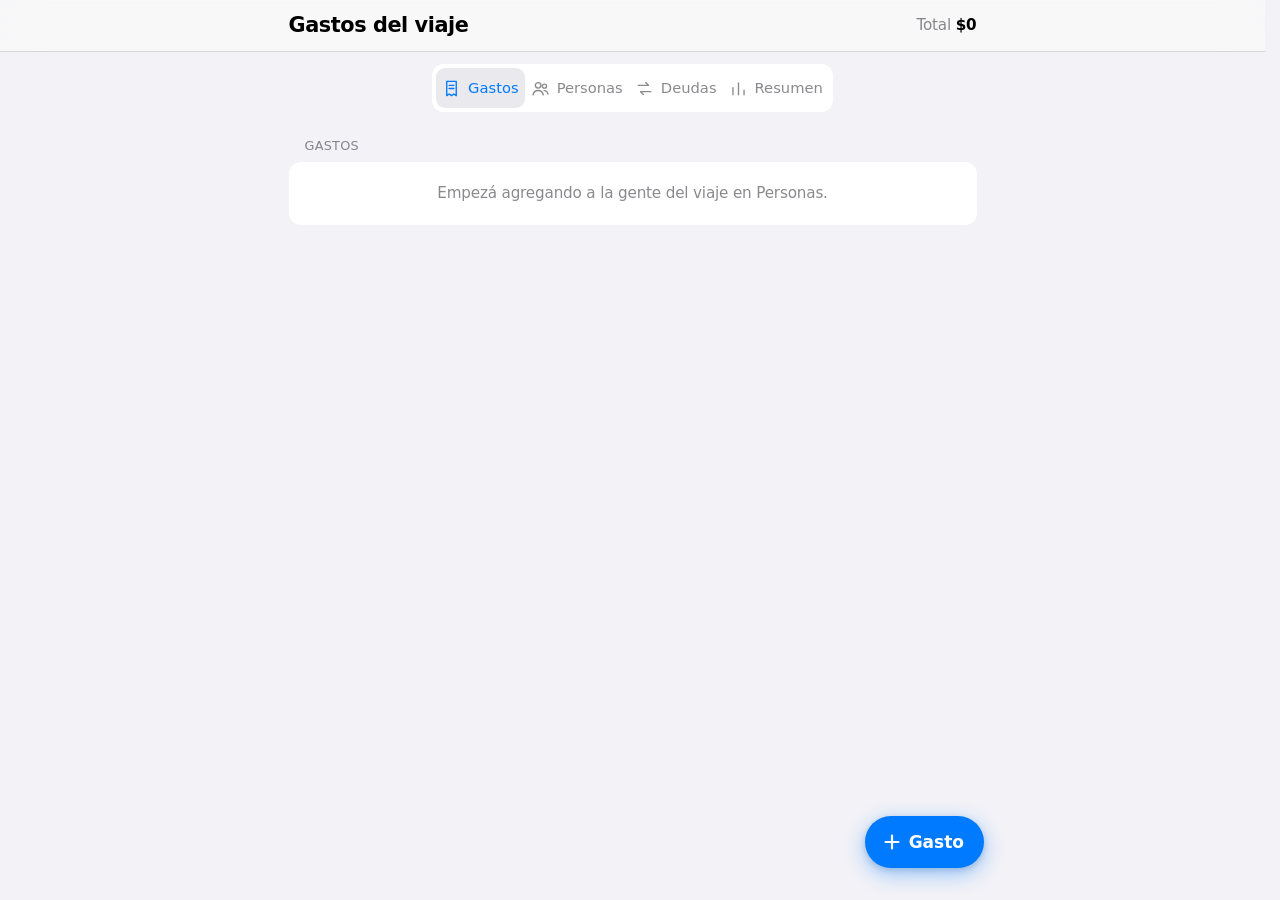
<file: index.html>
<!DOCTYPE html>
<html lang="es">
<head>
  <meta charset="UTF-8">
  <meta name="viewport" content="width=device-width, initial-scale=1">
  <meta name="theme-color" content="#f2f2f7" media="(prefers-color-scheme: light)">
  <meta name="theme-color" content="#000000" media="(prefers-color-scheme: dark)">
  <meta name="color-scheme" content="light dark">
  <meta name="apple-mobile-web-app-capable" content="yes">
  <meta name="mobile-web-app-capable" content="yes">
  <meta name="apple-mobile-web-app-status-bar-style" content="default">
  <meta name="apple-mobile-web-app-title" content="Gastos">
  <meta name="description" content="Dividí los gastos del viaje en grupo y mirá quién le paga a quién.">
  <title>Gastos del viaje</title>
  <link rel="manifest" href="manifest.webmanifest">
  <link rel="icon" type="image/png" sizes="192x192" href="icons/icon-192.png">
  <link rel="apple-touch-icon" href="icons/apple-touch-icon.png">
  <link rel="stylesheet" href="styles.css?v=11">
</head>
<body>
  <header class="top" id="top">
    <div class="top-inner">
      <h1>Gastos del viaje</h1>
      <div class="total-pill"><span>Total</span> <strong id="total-viaje">$0</strong></div>
    </div>
  </header>

  <div id="aviso-error" class="aviso" hidden>No se pudo cargar la lógica de la app (<code>app.js</code>). Recargá la página.</div>

  <main>
    <!-- GASTOS -->
    <section id="tab-gastos" class="tab activa" aria-labelledby="nav-gastos">
      <h2 class="seccion">Gastos</h2>
      <ul id="lista-gastos" class="grupo lista"></ul>
      <button type="button" id="btn-nuevo-gasto" class="fab" aria-label="Agregar gasto">
        <svg viewBox="0 0 24 24" aria-hidden="true"><path d="M12 5v14M5 12h14"/></svg><span>Gasto</span>
      </button>
    </section>

    <!-- PERSONAS -->
    <section id="tab-personas" class="tab" aria-labelledby="nav-personas">
      <h2 class="seccion" id="form-persona-titulo">Agregar persona</h2>
      <form id="form-persona" class="grupo form-inline" autocomplete="off" novalidate>
        <input id="p-nombre" type="text" placeholder="Nombre, ej: Juli" maxlength="30" aria-label="Nombre" enterkeyhint="done">
        <button type="submit" class="btn-texto fuerte" id="p-submit">Agregar</button>
      </form>
      <button type="button" class="btn-texto chico" id="p-cancelar" hidden>Cancelar edición</button>
      <p id="p-error" class="error" hidden></p>
      <h2 class="seccion">Personas del viaje</h2>
      <ul id="lista-personas" class="grupo lista"></ul>
    </section>

    <!-- DEUDAS -->
    <section id="tab-deudas" class="tab" aria-labelledby="nav-deudas">
      <h2 class="seccion">Quién le paga a quién</h2>
      <ul id="lista-deudas" class="grupo lista deudas"></ul>
      <div class="acciones">
        <a id="btn-whatsapp" class="btn whatsapp" target="_blank" rel="noopener">Compartir por WhatsApp</a>
        <button type="button" class="btn gris" id="btn-copiar">Copiar texto</button>
      </div>
      <div id="bloque-pagos" hidden>
        <h2 class="seccion">Ya pagado</h2>
        <ul id="lista-pagos" class="grupo lista"></ul>
      </div>
      <h2 class="seccion">Balance por persona</h2>
      <ul id="lista-balance" class="grupo lista"></ul>
    </section>

    <!-- RESUMEN -->
    <section id="tab-resumen" class="tab" aria-labelledby="nav-resumen">
      <h2 class="seccion">Por categoría</h2>
      <ul id="lista-categorias" class="grupo lista barras"></ul>
      <div id="bloque-respaldo" hidden>
        <h2 class="seccion">Respaldo del viaje</h2>
        <div class="grupo respaldo">
          <p class="nota">Guardá el viaje en un archivo para no perderlo o para pasárselo a tus amigos.</p>
          <div class="acciones">
            <button type="button" class="btn primario" id="btn-guardar-viaje">Guardar viaje</button>
            <button type="button" class="btn gris" id="btn-cargar-viaje">Cargar viaje</button>
          </div>
          <input type="file" id="input-archivo" accept=".json,application/json" hidden>
        </div>
      </div>
    </section>
  </main>

  <nav class="tabs" role="tablist">
    <button role="tab" id="nav-gastos" data-tab="gastos" class="activa" aria-selected="true">
      <svg viewBox="0 0 24 24" aria-hidden="true"><path d="M6 3h12v18l-3-2-3 2-3-2-3 2z"/><path d="M9 8h6M9 12h6"/></svg>Gastos</button>
    <button role="tab" id="nav-personas" data-tab="personas" aria-selected="false">
      <svg viewBox="0 0 24 24" aria-hidden="true"><circle cx="9" cy="8" r="3.5"/><path d="M2.5 20c.8-3.6 3.4-5.5 6.5-5.5s5.7 1.9 6.5 5.5"/><circle cx="17" cy="9" r="2.6"/><path d="M16.5 14.6c2.6.1 4.4 1.8 5 4.4"/></svg>Personas</button>
    <button role="tab" id="nav-deudas" data-tab="deudas" aria-selected="false">
      <svg viewBox="0 0 24 24" aria-hidden="true"><path d="M4 8h13l-3.5-3.5M20 16H7l3.5 3.5"/></svg>Deudas</button>
    <button role="tab" id="nav-resumen" data-tab="resumen" aria-selected="false">
      <svg viewBox="0 0 24 24" aria-hidden="true"><path d="M5 20V11M12 20V5M19 20v-6"/></svg>Resumen</button>
  </nav>

  <!-- Hoja (sheet) del gasto -->
  <div id="velo-hoja" class="velo" hidden></div>
  <div id="hoja-gasto" class="hoja" role="dialog" aria-modal="true" aria-labelledby="form-gasto-titulo" hidden>
    <form id="form-gasto" autocomplete="off" novalidate>
      <div class="hoja-barra">
        <button type="button" class="btn-texto" id="g-cancelar">Cancelar</button>
        <h2 id="form-gasto-titulo">Nuevo gasto</h2>
        <button type="submit" class="btn-texto fuerte" id="g-submit">Agregar</button>
      </div>
      <div class="hoja-cuerpo">
        <div class="grupo campos">
          <label class="campo"><span>Descripción</span>
            <input id="g-descripcion" type="text" placeholder="Ej: Asado del sábado" maxlength="60" enterkeyhint="next">
          </label>
          <label class="campo"><span>Monto</span>
            <input id="g-monto" type="text" inputmode="numeric" placeholder="$ 30.000" maxlength="15" enterkeyhint="done">
          </label>
          <label class="campo"><span>Categoría</span>
            <select id="g-categoria"></select>
          </label>
          <label class="campo"><span>Pagó</span>
            <select id="g-pagopor"></select>
          </label>
        </div>
        <p id="g-error" class="error" role="alert" hidden></p>
        <div class="fila-legend">
          <h3 class="seccion">Entre quiénes se divide</h3>
          <button type="button" id="g-todos" class="btn-texto chico">Todos</button>
        </div>
        <div id="g-entre" class="chips"></div>
      </div>
    </form>
  </div>

  <!-- Cartel de confirmación estilo iOS -->
  <div id="velo-alerta" class="velo velo-alerta" hidden></div>
  <div id="alerta" class="alerta" role="alertdialog" aria-modal="true" aria-labelledby="alerta-titulo" aria-describedby="alerta-texto" hidden>
    <div class="alerta-cuerpo">
      <h2 id="alerta-titulo"></h2>
      <p id="alerta-texto"></p>
    </div>
    <div class="alerta-botones">
      <button type="button" id="alerta-cancelar">Cancelar</button>
      <button type="button" id="alerta-ok" class="peligro">Eliminar</button>
    </div>
  </div>

  <div id="toast" class="toast" role="status" aria-live="polite" hidden></div>

  <script src="app.js?v=11"></script>
  <script src="ui.js?v=11"></script>
</body>
</html>
</file>
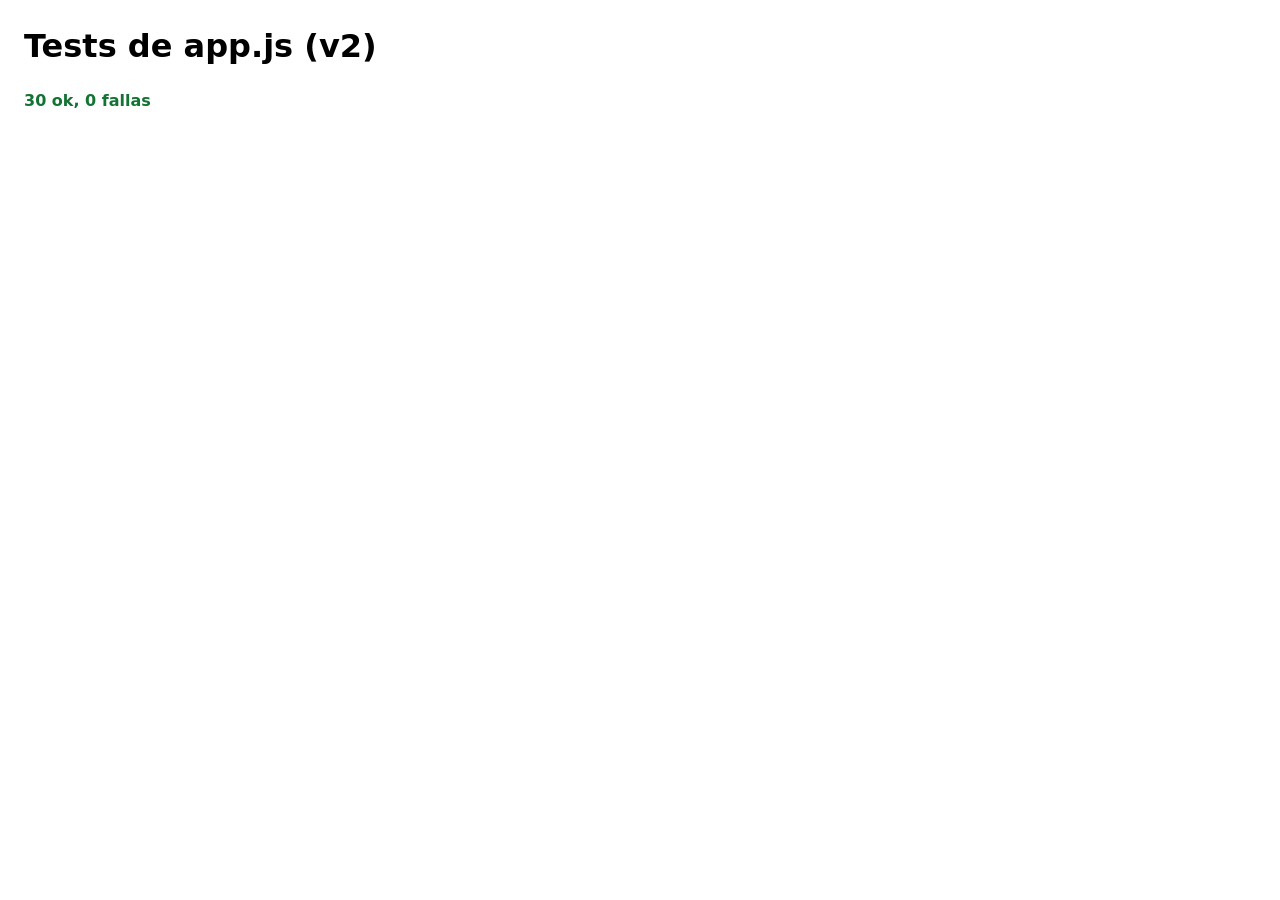
<file: tests.html>
<!doctype html>
<html lang="es"><head><meta charset="utf-8"><meta name="viewport" content="width=device-width,initial-scale=1"><title>Tests · Gastos del viaje</title>
<style>body{font-family:system-ui,sans-serif;margin:1.5rem;line-height:1.4}.ok{color:#137333}.mal{color:#b3261e}pre{white-space:pre-wrap;background:#f5f5f5;padding:.5rem;border-radius:6px}</style>
</head><body><h1>Tests de app.js (v2)</h1><div id="r">Corriendo…</div>
<script src="app.js"></script><script src="tests.js"></script>
<script>
var r = window.resultadoTests, el = document.getElementById("r");
el.innerHTML = '<p class="' + (r.fallas.length ? "mal" : "ok") + '"><strong>' + r.resumen + "</strong></p>" +
  r.fallas.map(function (f) { return "<pre class=mal>✗ " + f.replace(/</g, "&lt;") + "</pre>"; }).join("");
</script></body></html>
</file>
<file: styles.css>
/* Gastos del viaje — estilo iOS. Sigue el modo claro/oscuro del sistema. */
[hidden] { display: none !important; }

:root {
  --tinte: #007aff;
  --verde: #34c759;
  --verde-texto: #248a3d;
  --rojo: #ff3b30;
  --rojo-texto: #d70015;
  --wa: #25d366;
  --fondo: #f2f2f7;
  --celda: #ffffff;
  --celda-2: #e9e9ee;
  --texto: #000000;
  --texto-2: rgba(60, 60, 67, .6);
  --texto-3: rgba(60, 60, 67, .3);
  --sep: rgba(60, 60, 67, .18);
  --barra: rgba(249, 249, 249, .8);
  --velo: rgba(0, 0, 0, .4);
  --sombra: 0 10px 30px rgba(0, 0, 0, .12);
  --radio: 12px;
  --nav-alto: 56px;
  --facil: cubic-bezier(.32, .72, 0, 1);
}
@media (prefers-color-scheme: dark) {
  :root {
    --tinte: #0a84ff;
    --verde: #30d158;
    --verde-texto: #30d158;
    --rojo: #ff453a;
    --rojo-texto: #ff6961;
    --fondo: #000000;
    --celda: #1c1c1e;
    --celda-2: #2c2c2e;
    --texto: #ffffff;
    --texto-2: rgba(235, 235, 245, .6);
    --texto-3: rgba(235, 235, 245, .3);
    --sep: rgba(84, 84, 88, .55);
    --barra: rgba(22, 22, 24, .78);
    --velo: rgba(0, 0, 0, .6);
    --sombra: 0 10px 30px rgba(0, 0, 0, .5);
  }
}

* { box-sizing: border-box; }
html, body { overscroll-behavior-y: none; }
html { -webkit-text-size-adjust: 100%; scrollbar-gutter: stable; } /* reserva el lugar de la barra de scroll: las pestañas largas no corren todo a la izquierda */
html, button, a, input, select, label { touch-action: manipulation; }
body {
  margin: 0;
  font-family: -apple-system, BlinkMacSystemFont, "SF Pro Text", "Segoe UI", Roboto, system-ui, sans-serif;
  background: var(--fondo);
  color: var(--texto);
  font-size: 17px;
  line-height: 1.3;
  letter-spacing: -.01em;
  -webkit-font-smoothing: antialiased;
  -webkit-tap-highlight-color: transparent;
  padding-bottom: calc(var(--nav-alto) + env(safe-area-inset-bottom) + 96px);
}
body.bloqueado { overflow: hidden; }

/* ---------- Encabezado con desenfoque ---------- */
.top {
  position: sticky; top: 0; z-index: 5;
  background: var(--barra);
  -webkit-backdrop-filter: saturate(180%) blur(20px);
  backdrop-filter: saturate(180%) blur(20px);
  border-bottom: .5px solid var(--sep);
}
.top-inner {
  max-width: 720px; margin: 0 auto;
  display: flex; align-items: center; justify-content: space-between; gap: 12px;
  padding: 12px 16px;
}
.top h1 { margin: 0; font-size: 1.3rem; font-weight: 700; letter-spacing: -.02em; }
.total-pill { font-size: .95rem; color: var(--texto-2); white-space: nowrap; }
.total-pill strong { color: var(--texto); font-weight: 600; font-variant-numeric: tabular-nums; }

main { max-width: 720px; margin: 0 auto; padding: 4px 16px 0; }
.tab { display: none; }
.tab.activa { display: block; animation: aparecer .22s ease-out; }

/* ---------- Listas agrupadas (inset grouped) ---------- */
.seccion {
  margin: 22px 16px 7px; font-size: .8rem; font-weight: 400;
  text-transform: uppercase; letter-spacing: .02em; color: var(--texto-2);
}
.grupo { background: var(--celda); border-radius: var(--radio); overflow: hidden; }
.lista { list-style: none; margin: 0; padding: 0; }
.lista > li {
  display: flex; align-items: center; gap: 12px;
  padding: 11px 16px; min-height: 52px; position: relative;
  animation: aparecer .25s ease-out;
}
.lista > li + li::before {
  content: ""; position: absolute; top: 0; left: 16px; right: 0; border-top: .5px solid var(--sep);
}
.lista .info { flex: 1; min-width: 0; }
.lista .titulo { font-weight: 500; overflow-wrap: anywhere; }
.lista .sub { font-size: .82rem; color: var(--texto-2); margin-top: 2px; overflow-wrap: anywhere; }
.lista .monto { font-weight: 600; white-space: nowrap; font-variant-numeric: tabular-nums; }
.lista .botones { display: flex; gap: 2px; margin-right: -8px; }
.lista .vacio { color: var(--texto-2); justify-content: center; text-align: center; font-size: .95rem; padding: 22px 16px; }
.tag {
  display: inline-block; font-size: .72rem; font-weight: 600; padding: 2px 7px; border-radius: 6px;
  background: color-mix(in srgb, var(--tinte) 14%, transparent); color: var(--tinte); margin-right: 5px;
}
@supports not (background: color-mix(in srgb, red 10%, transparent)) { .tag { background: var(--celda-2); } }

/* Botón de ícono (editar / borrar) */
.icono {
  width: 40px; height: 40px; border: 0; border-radius: 50%; background: none; color: var(--tinte);
  display: inline-flex; align-items: center; justify-content: center; cursor: pointer;
  transition: background-color .15s, transform .1s;
}
.icono svg { width: 21px; height: 21px; fill: none; stroke: currentColor; stroke-width: 1.8; stroke-linecap: round; stroke-linejoin: round; }
.icono.peligro { color: var(--rojo); }
.icono:active { background: var(--celda-2); transform: scale(.92); }

/* ---------- Botones ---------- */
.btn {
  display: inline-flex; align-items: center; justify-content: center;
  font: inherit; font-size: 1rem; font-weight: 600; text-decoration: none;
  padding: 13px 18px; min-height: 50px; border-radius: 12px; border: 0; cursor: pointer;
  background: var(--celda); color: var(--tinte);
  transition: transform .12s ease, opacity .12s ease;
}
.btn:active { transform: scale(.97); opacity: .85; }
.btn.primario { background: var(--tinte); color: #fff; }
.btn.gris { background: var(--celda); color: var(--tinte); }
.btn.whatsapp { background: var(--wa); color: #fff; }
.btn[aria-disabled="true"], .btn:disabled { opacity: .4; pointer-events: none; }
.btn-texto {
  background: none; border: 0; font: inherit; color: var(--tinte); cursor: pointer; padding: 8px 4px; min-height: 44px;
}
.btn-texto.fuerte { font-weight: 600; }
.btn-texto.chico { font-size: .9rem; min-height: 32px; padding: 4px; }
.btn-texto:disabled { color: var(--texto-3); }
.btn-texto:active { opacity: .5; }
.btn-chip {
  border: 0; border-radius: 999px; padding: 7px 12px; font: inherit; font-size: .82rem; font-weight: 600;
  background: color-mix(in srgb, var(--verde) 18%, transparent); color: var(--verde-texto); cursor: pointer; white-space: nowrap;
}
.btn-chip:active { opacity: .6; }
.acciones { display: flex; gap: 10px; margin-top: 12px; }
.acciones .btn { flex: 1; white-space: nowrap; padding-left: 10px; padding-right: 10px; font-size: .95rem; }

/* ---------- Formulario de personas ---------- */
.form-inline { display: flex; align-items: center; padding: 0 8px 0 16px; }
.form-inline input { flex: 1; min-width: 0; border: 0; background: none; padding: 14px 0; }
#p-cancelar { margin: 6px 16px 0; }

input, select {
  font: inherit; font-size: 17px; color: var(--texto); outline: none;
  -webkit-appearance: none; appearance: none;
}
input::placeholder { color: var(--texto-3); }

.error {
  color: var(--rojo-texto); font-size: .88rem; margin: 8px 16px 0; scroll-margin: 80px; animation: sacudir .3s ease;
}
.aviso { max-width: 720px; margin: 12px auto 0; padding: 12px 16px; background: var(--celda); color: var(--rojo-texto); border-radius: var(--radio); }

/* ---------- Botón flotante ---------- */
.fab {
  position: fixed; z-index: 6;
  right: max(16px, calc((100vw - 720px) / 2 + 16px));
  bottom: calc(var(--nav-alto) + env(safe-area-inset-bottom) + 16px);
  display: inline-flex; align-items: center; gap: 6px;
  height: 52px; padding: 0 20px 0 16px; border: 0; border-radius: 26px;
  background: var(--tinte); color: #fff; font: inherit; font-weight: 600; cursor: pointer;
  box-shadow: 0 6px 20px color-mix(in srgb, var(--tinte) 40%, transparent), 0 2px 6px rgba(0,0,0,.15);
  transition: transform .15s var(--facil);
}
.fab svg { width: 22px; height: 22px; fill: none; stroke: currentColor; stroke-width: 2.4; stroke-linecap: round; }
.fab:active { transform: scale(.94); }

/* ---------- Barra de pestañas ---------- */
.tabs {
  position: fixed; left: 0; right: 0; bottom: 0; z-index: 7;
  display: flex; justify-content: center;
  background: var(--barra);
  -webkit-backdrop-filter: saturate(180%) blur(20px);
  backdrop-filter: saturate(180%) blur(20px);
  border-top: .5px solid var(--sep);
  padding-bottom: env(safe-area-inset-bottom);
}
.tabs button {
  flex: 1; max-width: 180px; height: var(--nav-alto); border: 0; background: none; font: inherit; font-size: .68rem; font-weight: 500;
  color: var(--texto-2); display: flex; flex-direction: column; align-items: center; justify-content: center; gap: 3px; cursor: pointer;
  transition: color .15s;
}
.tabs svg { width: 25px; height: 25px; fill: none; stroke: currentColor; stroke-width: 1.7; stroke-linecap: round; stroke-linejoin: round; transition: transform .2s var(--facil); }
.tabs button.activa { color: var(--tinte); }
.tabs button:active svg { transform: scale(.88); }

/* ---------- Deudas, balance, barras ---------- */
.deudas .flecha { color: var(--texto-3); margin: 0 4px; }
.pos { color: var(--verde-texto); }
.neg { color: var(--rojo-texto); }
.barras > li { display: block; }
.barra-top { display: flex; justify-content: space-between; gap: 10px; margin-bottom: 8px; }
.barra-top .sub { margin-left: 6px; }
.barra { height: 8px; background: var(--celda-2); border-radius: 999px; overflow: hidden; }
.barra > div { height: 100%; background: var(--tinte); border-radius: 999px; transform-origin: left; animation: crecer .5s var(--facil); }
.respaldo { padding: 14px 16px 16px; }
.respaldo .nota { margin: 0; color: var(--texto-2); font-size: .9rem; }
.respaldo .acciones .btn.gris { background: var(--celda-2); }

/* ---------- Hoja que sube desde abajo ---------- */
.velo {
  position: fixed; inset: 0; z-index: 20; background: var(--velo);
  opacity: 0; transition: opacity .3s ease;
}
.velo.visible { opacity: 1; }
.hoja {
  position: fixed; left: 0; right: 0; bottom: 0; z-index: 21;
  max-width: 720px; margin: 0 auto; max-height: calc(100% - 40px);
  display: flex; flex-direction: column;
  background: var(--fondo); border-radius: 14px 14px 0 0; box-shadow: var(--sombra);
  transform: translateY(100%); transition: transform .38s var(--facil);
  padding-bottom: env(safe-area-inset-bottom);
}
.hoja.visible { transform: translateY(0); }
.hoja form { display: flex; flex-direction: column; min-height: 0; }
.hoja-barra {
  display: grid; grid-template-columns: 1fr auto 1fr; align-items: center;
  padding: 6px 12px; border-bottom: .5px solid var(--sep); position: relative;
}
.hoja-barra::before {
  content: ""; position: absolute; top: 5px; left: 50%; width: 36px; height: 5px; margin-left: -18px;
  border-radius: 3px; background: var(--texto-3);
}
.hoja-barra h2 { margin: 6px 0 0; font-size: 1.05rem; font-weight: 600; text-align: center; }
.hoja-barra .btn-texto:first-child { justify-self: start; }
.hoja-barra .btn-texto:last-child { justify-self: end; }
.hoja-cuerpo { overflow-y: auto; -webkit-overflow-scrolling: touch; padding: 16px 16px 24px; }
.campos .campo {
  display: flex; align-items: center; gap: 12px; padding: 0 16px; min-height: 48px; position: relative; margin: 0;
}
.campos .campo + .campo::before { content: ""; position: absolute; top: 0; left: 16px; right: 0; border-top: .5px solid var(--sep); }
.campo > span { width: 96px; flex-shrink: 0; }
.campo input, .campo select {
  flex: 1; min-width: 0; border: 0; background: none; padding: 13px 0; text-align: right; text-align-last: right;
}
.campo select {
  color: var(--texto-2); cursor: pointer; padding-right: 18px;
  background: no-repeat right center / 12px url("data:image/svg+xml,%3Csvg xmlns='http://www.w3.org/2000/svg' viewBox='0 0 12 12'%3E%3Cpath d='M3 4.5l3 3 3-3' fill='none' stroke='%238e8e93' stroke-width='1.6' stroke-linecap='round'/%3E%3C/svg%3E");
}
/* La lista desplegable nativa (Windows/Android) toma el fondo del select: sin esto en modo oscuro
   sale blanca con letras blancas. Le damos fondo y color propios del tema. */
.campo select { background-color: var(--celda); color-scheme: light dark; }
.campo select option, .campo select optgroup { background-color: var(--celda); color: var(--texto); text-align: left; }
.campo select option:checked { background-color: var(--tinte); color: #fff; }
.fila-legend { display: flex; align-items: flex-end; justify-content: space-between; padding-right: 12px; }
.fila-legend .seccion { margin-bottom: 7px; }
.chips { display: flex; flex-wrap: wrap; gap: 8px; }
.chip { position: relative; }
.chip input { position: absolute; opacity: 0; pointer-events: none; }
.chip span {
  display: inline-flex; align-items: center; gap: 6px; padding: 9px 14px; border-radius: 999px;
  background: var(--celda); color: var(--texto); cursor: pointer; user-select: none; -webkit-user-select: none;
  font-size: .95rem; transition: background-color .15s, color .15s, transform .1s;
}
.chip span::before {
  content: ""; width: 18px; height: 18px; border-radius: 50%; border: 1.5px solid var(--texto-3); box-sizing: border-box;
  transition: all .15s;
}
.chip input:checked + span { background: var(--tinte); color: #fff; }
.chip input:checked + span::before {
  border-color: #fff; background: #fff no-repeat center / 12px
    url("data:image/svg+xml,%3Csvg xmlns='http://www.w3.org/2000/svg' viewBox='0 0 12 12'%3E%3Cpath d='M2.5 6.2l2.3 2.3 4.7-5' fill='none' stroke='%23007aff' stroke-width='1.8' stroke-linecap='round' stroke-linejoin='round'/%3E%3C/svg%3E");
}
.chip span:active { transform: scale(.95); }
.chip input:focus-visible + span { outline: 2px solid var(--tinte); outline-offset: 2px; }

/* ---------- Cartel de confirmación estilo iOS ---------- */
.velo-alerta { z-index: 30; }
.alerta {
  position: fixed; z-index: 31; left: 50%; top: 50%; width: 270px;
  transform: translate(-50%, -50%) scale(1.12); opacity: 0;
  transition: transform .25s var(--facil), opacity .2s ease;
  background: var(--barra);
  -webkit-backdrop-filter: saturate(180%) blur(30px);
  backdrop-filter: saturate(180%) blur(30px);
  border-radius: 14px; overflow: hidden; text-align: center; box-shadow: var(--sombra);
}
@supports not ((backdrop-filter: blur(1px)) or (-webkit-backdrop-filter: blur(1px))) { .alerta { background: var(--celda); } }
.alerta.visible { transform: translate(-50%, -50%) scale(1); opacity: 1; }
.alerta-cuerpo { padding: 19px 16px 17px; }
.alerta h2 { margin: 0 0 4px; font-size: 1.02rem; font-weight: 600; overflow-wrap: anywhere; }
.alerta p { margin: 0; font-size: .82rem; color: var(--texto); overflow-wrap: anywhere; }
.alerta-botones { display: flex; border-top: .5px solid var(--sep); }
.alerta-botones button {
  flex: 1; min-height: 44px; border: 0; background: none; font: inherit; color: var(--tinte); cursor: pointer;
}
.alerta-botones button + button { border-left: .5px solid var(--sep); }
.alerta-botones button:active { background: var(--celda-2); }
#alerta-cancelar { font-weight: 400; }
#alerta-ok { font-weight: 600; }
#alerta-ok.peligro { color: var(--rojo); }

/* ---------- Aviso flotante ---------- */
/* z-index por debajo del velo: el aviso nunca se dibuja encima de la hoja ni del cartel */
.toast {
  position: fixed; left: 50%; z-index: 15;
  bottom: calc(var(--nav-alto) + env(safe-area-inset-bottom) + 84px);
  transform: translateX(-50%); max-width: calc(100vw - 32px);
  background: var(--barra);
  -webkit-backdrop-filter: saturate(180%) blur(20px);
  backdrop-filter: saturate(180%) blur(20px);
  color: var(--texto); padding: 11px 18px; border-radius: 20px; box-shadow: var(--sombra);
  font-size: .92rem; font-weight: 500; text-align: center; animation: subir .3s var(--facil);
}
.toast.error-toast { color: var(--rojo-texto); }

/* ---------- Animaciones ---------- */
@keyframes aparecer { from { opacity: 0; transform: translateY(6px); } to { opacity: 1; transform: none; } }
@keyframes subir { from { opacity: 0; transform: translate(-50%, 12px); } to { opacity: 1; transform: translate(-50%, 0); } }
@keyframes crecer { from { transform: scaleX(0); } to { transform: scaleX(1); } }
@keyframes sacudir { 0%, 100% { transform: none; } 25% { transform: translateX(-5px); } 75% { transform: translateX(5px); } }
@media (prefers-reduced-motion: reduce) {
  *, *::before, *::after { animation: none !important; transition: none !important; }
}

/* ---------- Escritorio ---------- */
@media (min-width: 900px) {
  body { padding-bottom: 40px; }
  .tabs {
    position: sticky; top: 61px; bottom: auto; z-index: 4; max-width: 720px; margin: 12px auto 0;
    border: 0; border-radius: var(--radio); background: var(--celda);
    -webkit-backdrop-filter: none; backdrop-filter: none; padding: 4px;
  }
  .tabs button { flex-direction: row; height: 40px; font-size: .92rem; gap: 7px; border-radius: 9px; max-width: none; }
  .tabs svg { width: 19px; height: 19px; }
  .tabs button.activa { background: var(--celda-2); }
  body { display: flex; flex-direction: column; }
  .top { order: 0; } .aviso { order: 1; } .tabs { order: 2; } main { order: 3; width: 100%; }
  .fab { bottom: 32px; }
  .toast { bottom: 32px; }
  .hoja { bottom: 50%; transform: translateY(calc(50% + 100vh)); border-radius: 14px; max-height: 85vh; }
  .hoja.visible { transform: translateY(50%); }
}

/* Mientras se cierran, el fondo y la hoja no capturan toques (para reabrir enseguida) */
.velo:not(.visible), .hoja:not(.visible), .alerta:not(.visible) { pointer-events: none; }

/* ---------- Selector propio estilo iOS (Categoría / Pagó) ---------- */
.select-oculto { position: absolute; width: 1px; height: 1px; opacity: 0; pointer-events: none; overflow: hidden; clip: rect(0 0 0 0); }
.campo { cursor: pointer; }
.selector {
  flex: 1; min-width: 0; display: flex; align-items: center; justify-content: flex-end; gap: 6px;
  min-height: 48px; padding: 0; border: 0; background: none; cursor: pointer;
  font: inherit; font-size: 17px; color: var(--texto-2); text-align: right;
}
.selector-valor { overflow: hidden; text-overflow: ellipsis; white-space: nowrap; }
.selector svg { width: 10px; height: 14px; flex-shrink: 0; fill: none; stroke: currentColor; stroke-width: 1.6; stroke-linecap: round; stroke-linejoin: round; opacity: .8; }
.selector:active .selector-valor { opacity: .5; }
.selector:focus-visible { outline: 2px solid var(--tinte); outline-offset: 2px; border-radius: 6px; }
.selector:disabled { color: var(--texto-3); cursor: default; }
.menu-opciones {
  position: fixed; z-index: 26; overflow-y: auto; overscroll-behavior: contain; -webkit-overflow-scrolling: touch;
  padding: 0; border-radius: 13px;
  background: var(--barra);
  -webkit-backdrop-filter: saturate(180%) blur(30px); backdrop-filter: saturate(180%) blur(30px);
  box-shadow: 0 12px 40px rgba(0, 0, 0, .22), 0 0 0 .5px var(--sep);
  opacity: 0; transform: scale(.85); transition: opacity .16s ease, transform .22s var(--facil);
}
@supports not ((backdrop-filter: blur(1px)) or (-webkit-backdrop-filter: blur(1px))) { .menu-opciones { background: var(--celda); } }
.menu-opciones.visible { opacity: 1; transform: none; }
.opcion {
  display: flex; align-items: center; gap: 6px; width: 100%; min-height: 44px; padding: 11px 16px 11px 10px;
  border: 0; background: none; font: inherit; font-size: 17px; color: var(--texto); text-align: left; cursor: pointer;
}
.opcion + .opcion { border-top: .5px solid var(--sep); }
.opcion:hover, .opcion:focus-visible { background: color-mix(in srgb, var(--texto) 7%, transparent); outline: none; }
.opcion:active { background: color-mix(in srgb, var(--texto) 12%, transparent); }
.opcion-tilde { width: 20px; flex-shrink: 0; display: flex; color: var(--tinte); }
.opcion-tilde svg { width: 16px; height: 16px; fill: none; stroke: currentColor; stroke-width: 2.2; stroke-linecap: round; stroke-linejoin: round; }
.opcion[aria-selected="true"] { font-weight: 600; }
</file>
